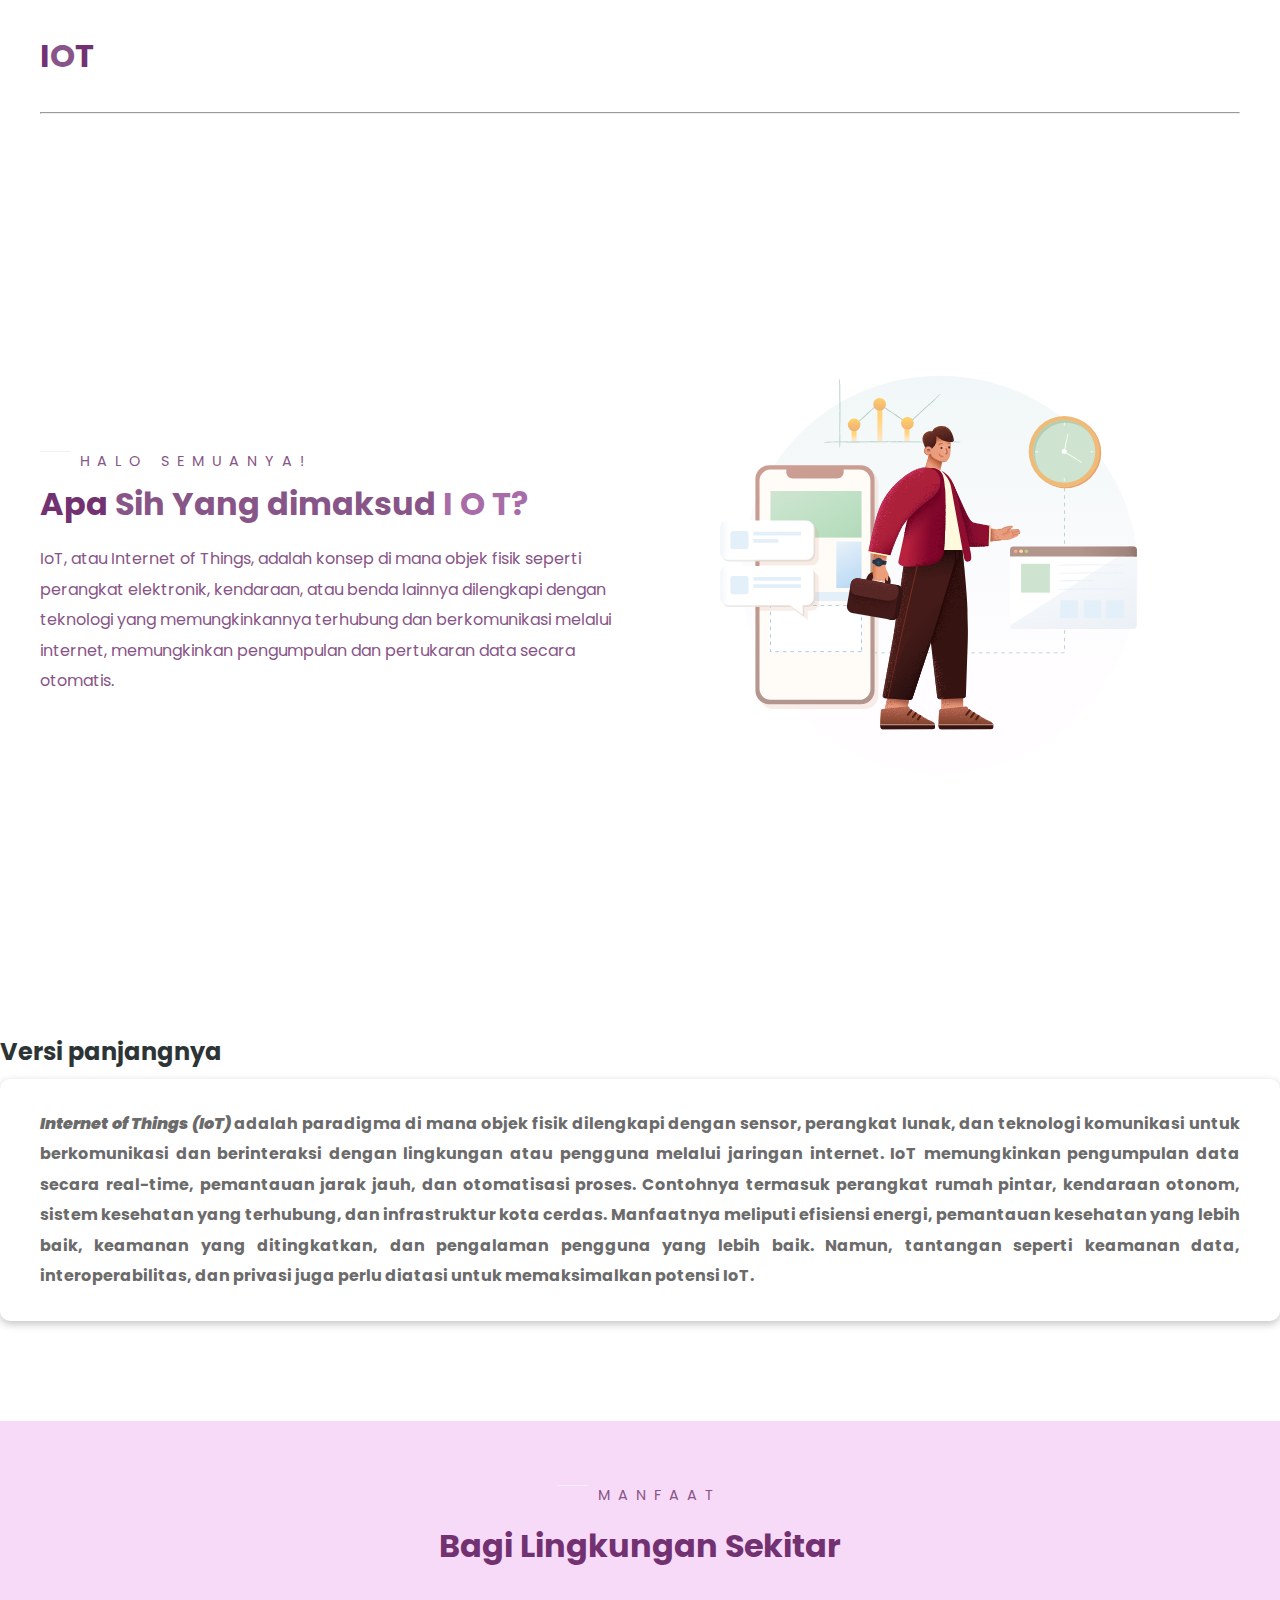
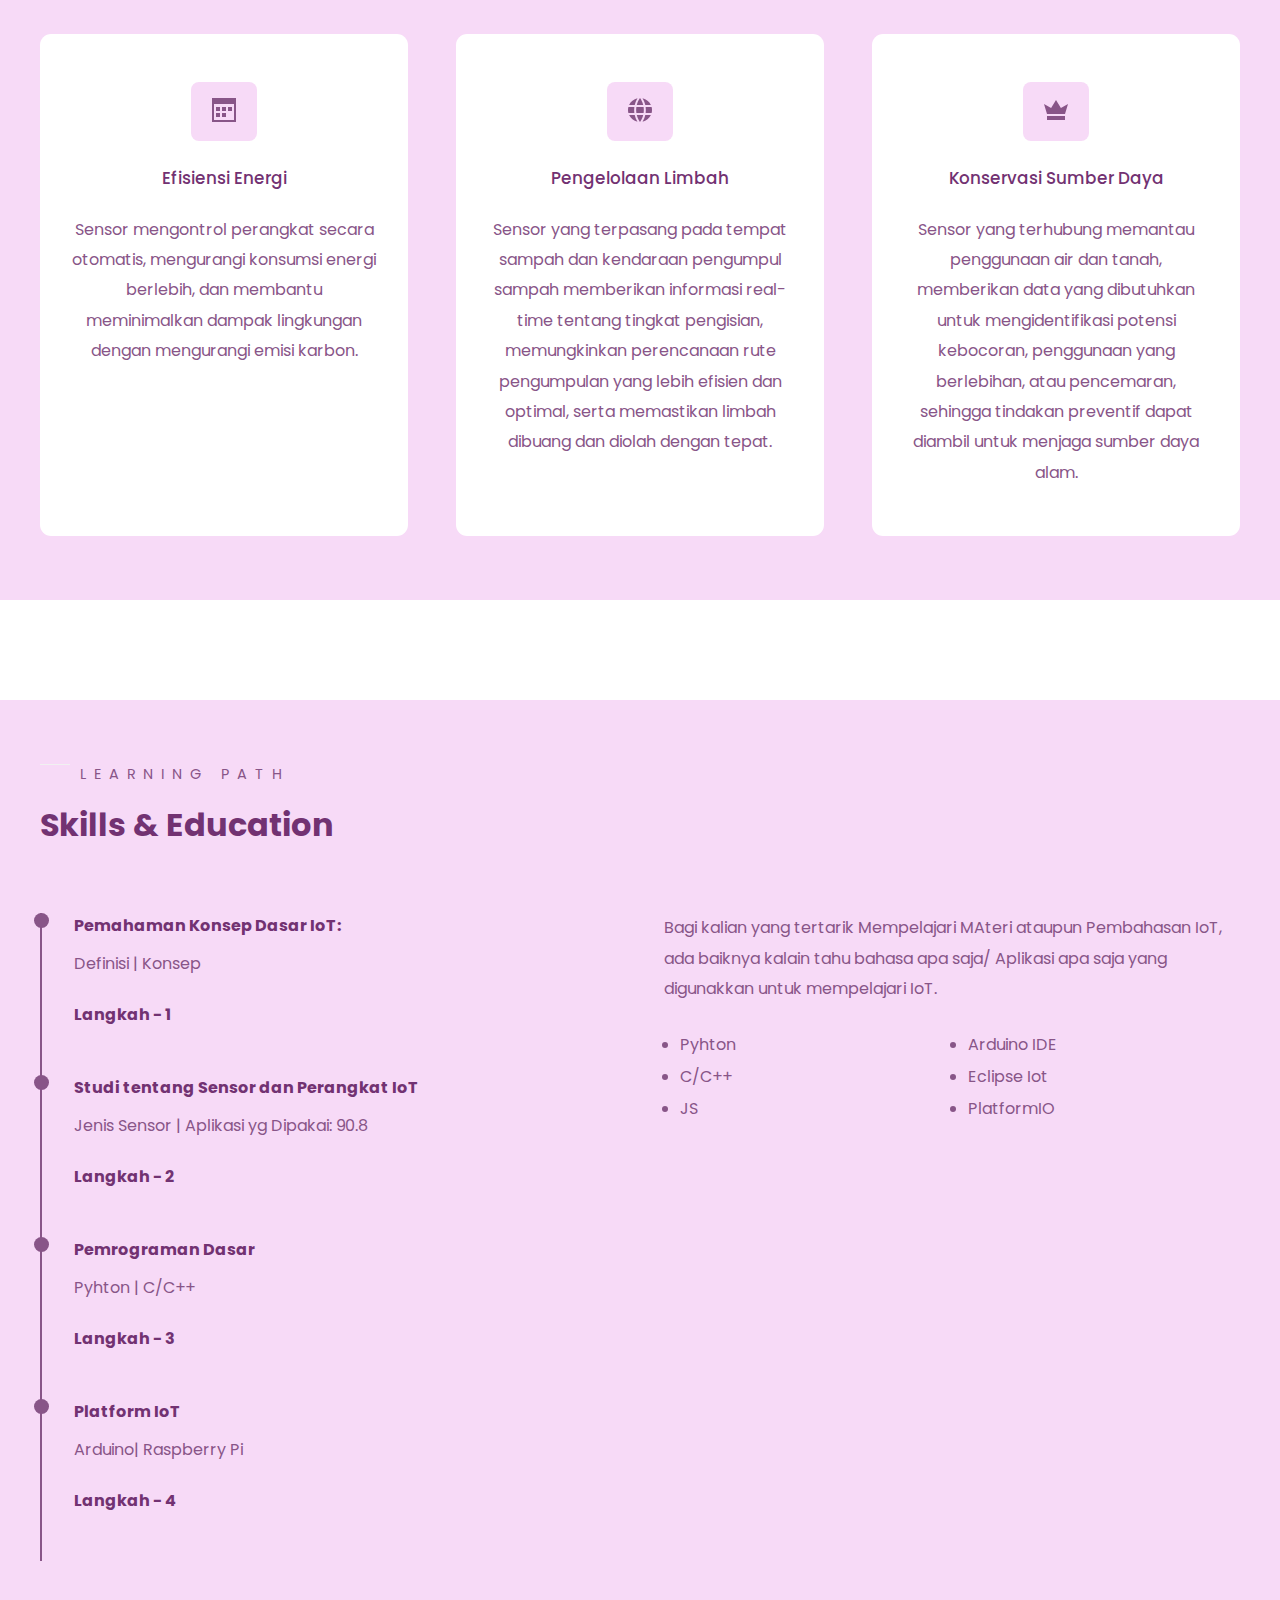
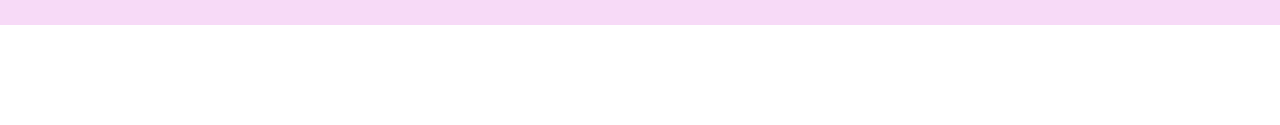
<file: webPelengkap IOT/index.html>
<!DOCTYPE html>
<html lang="en">
  <head>
    <meta charset="UTF-8" />
    <meta name="viewport" content="width=device-width, initial-scale=1.0" />
    <title>Website Penjelasan IOT</title>
    <link rel="stylesheet" href="style.css" />
    <link rel="stylesheet" href="responsive.css" />
  </head>
  <body>
    <!-- Header -->
    <header>
      <div class="main-container">
        <div class="nav">
          <div class="logo">
            <a href="#">I<span>O</span>T</a>
          </div>

          <nav>
            <ul>
              <li><a href="#services">Services</a></li>
              <li><a href="#skills">Skills</a></li>
            </ul>
          </nav>
          <div class="menu">
            <div class="menu-1"></div>
            <div class="menu-2"></div>
            <div class="menu-3"></div>
          </div>
        </div>
        <hr />
        <section id="hero">
          <div class="hero-left">
            <h3 class="pre-title">Halo Semuanya!</h3>
            <h1 class="hero-name">
              Apa <span>Sih Yang dimaksud </span
              ><span style="color: rgb(168, 109, 168)">I O T?</span>
            </h1>
            <p>
              IoT, atau Internet of Things, adalah konsep di mana objek fisik seperti perangkat elektronik, kendaraan, atau benda lainnya dilengkapi dengan teknologi yang memungkinkannya terhubung dan berkomunikasi melalui internet, memungkinkan pengumpulan dan pertukaran data secara otomatis.
            </p>
          </div>
          <div class="hero-right">
            <img src="stuff/sapiens.svg" alt="Personal Standing" />
          </div>
        </section>
      </div>
    </header>
    <!-- End of Header -->

    <div class="container">
      <section class="about-section">
          <h2>Versi panjangnya</h2>
          <div class="section-content-wrapper">
              <p>
                  <b><i>Internet of Things (IoT) </i></b> adalah paradigma di mana objek fisik dilengkapi dengan sensor, perangkat lunak, dan teknologi komunikasi untuk berkomunikasi dan berinteraksi dengan lingkungan atau pengguna melalui jaringan internet. IoT memungkinkan pengumpulan data secara real-time, pemantauan jarak jauh, dan otomatisasi proses. Contohnya termasuk perangkat rumah pintar, kendaraan otonom, sistem kesehatan yang terhubung, dan infrastruktur kota cerdas. Manfaatnya meliputi efisiensi energi, pemantauan kesehatan yang lebih baik, keamanan yang ditingkatkan, dan pengalaman pengguna yang lebih baik. Namun, tantangan seperti keamanan data, interoperabilitas, dan privasi juga perlu diatasi untuk memaksimalkan potensi IoT.
      </section>
    <!-- Services -->
    <section id="services">
      <div class="services main-container">
        <h3 class="pre-title">Manfaat </h3>
        <h1 class="section-title services-title">Bagi Lingkungan Sekitar</h1>

        <div class="grid-3">
          <!-- Service 1 -->
          <div class="service">
            <div class="service-icon">
              <svg
                xmlns="http://www.w3.org/2000/svg"
                width="24"
                height="24"
                viewBox="0 0 24 24"
              >
                <path
                  d="M22 6v16h-20v-16h20zm2-6h-24v24h24v-24zm-16 9h-4v4h4v-4zm6 0h-4v4h4v-4zm6 0h-4v4h4v-4zm-12 6h-4v4h4v-4zm6 0h-4v4h4v-4z"
                />
              </svg>
            </div>
            <h4>Efisiensi Energi</h4>
            <p>
              Sensor mengontrol perangkat secara otomatis, mengurangi konsumsi energi berlebih, dan membantu meminimalkan dampak lingkungan dengan mengurangi emisi karbon.
            </p>
          </div>

          <!-- Service 2 -->
          <div class="service">
            <div class="service-icon">
              <svg
                width="24"
                height="24"
                xmlns="http://www.w3.org/2000/svg"
                fill-rule="evenodd"
                clip-rule="evenodd"
              >
                <path
                  d="M15.246 17c-.927 3.701-2.547 6-3.246 7-.699-1-2.32-3.298-3.246-7h6.492zm7.664 0c-1.558 3.391-4.65 5.933-8.386 6.733 1.315-2.068 2.242-4.362 2.777-6.733h5.609zm-21.82 0h5.609c.539 2.386 1.47 4.678 2.777 6.733-3.736-.8-6.828-3.342-8.386-6.733zm14.55-2h-7.28c-.29-1.985-.29-4.014 0-6h7.281c.288 1.986.288 4.015-.001 6zm-9.299 0h-5.962c-.248-.958-.379-1.964-.379-3s.131-2.041.379-3h5.962c-.263 1.988-.263 4.012 0 6zm17.28 0h-5.963c.265-1.988.265-4.012.001-6h5.962c.247.959.379 1.964.379 3s-.132 2.042-.379 3zm-8.375-8h-6.492c.925-3.702 2.546-6 3.246-7 1.194 1.708 2.444 3.799 3.246 7zm-8.548-.001h-5.609c1.559-3.39 4.651-5.932 8.387-6.733-1.237 1.94-2.214 4.237-2.778 6.733zm16.212 0h-5.609c-.557-2.462-1.513-4.75-2.778-6.733 3.736.801 6.829 3.343 8.387 6.733z"
                />
              </svg>
            </div>
            <h4>Pengelolaan Limbah</h4>
            <p>
              Sensor yang terpasang pada tempat sampah dan kendaraan pengumpul sampah memberikan informasi real-time tentang tingkat pengisian, memungkinkan perencanaan rute pengumpulan yang lebih efisien dan optimal, serta memastikan limbah dibuang dan diolah dengan tepat.
            </p>
          </div>

          <!-- Service 3 -->
          <div class="service">
            <div class="service-icon">
              <svg
                xmlns="http://www.w3.org/2000/svg"
                width="24"
                height="24"
                viewBox="0 0 24 24"
              >
                <path
                  d="M3 16l-3-10 7.104 4 4.896-8 4.896 8 7.104-4-3 10h-18zm0 2v4h18v-4h-18z"
                />
              </svg>
            </div>
            <h4>Konservasi Sumber Daya</h4>
            <p>
              Sensor yang terhubung memantau penggunaan air dan tanah, memberikan data yang dibutuhkan untuk mengidentifikasi potensi kebocoran, penggunaan yang berlebihan, atau pencemaran, sehingga tindakan preventif dapat diambil untuk menjaga sumber daya alam.
            </p>
          </div>
        </div>
      </div>
    </section>
    <!-- End Of Services -->
    

    <!-- Skills & Education -->
    <section id="skills">
      <div class="skills main-container">
        <h3 class="pre-title">Learning Path</h3>
        <h1 class="section-title">Skills & Education</h1>

        <div class="skills-grid">
          <div class="skills-left">
            <div class="education">
              <div class="line">
                <div></div>
              </div>

              <div class="education-info">
                <h4 class="education-title">Pemahaman Konsep Dasar IoT:</h4>
                <p>Definisi | Konsep</p>
                <h4 class="education-years">Langkah - 1</h4>
              </div>
            </div>

            <div class="education">
              <div class="line">
                <div></div>
              </div>

              <div class="education-info">
                <h4 class="education-title">Studi tentang Sensor dan Perangkat IoT</h4>
                <p>Jenis Sensor | Aplikasi yg Dipakai: 90.8</p>
                <h4 class="education-years">Langkah - 2</h4>
              </div>
            </div>

            <div class="education">
              <div class="line">
                <div></div>
              </div>

              <div class="education-info">
                <h4 class="education-title">Pemrograman Dasar</h4>
                <p>Pyhton | C/C++</p>
                <h4 class="education-years">Langkah - 3</h4>
              </div>
            </div>

            <div class="education">
              <div class="line">
                <div></div>
              </div>

              <div class="education-info">
                <h4 class="education-title">Platform IoT</h4>
                <p>Arduino| Raspberry Pi</p>
                <h4 class="education-years">Langkah - 4</h4>
              </div>
            </div>
            </div>
            <div class="skills-right">
              <p>Bagi kalian yang tertarik Mempelajari MAteri ataupun Pembahasan IoT, ada baiknya kalain tahu bahasa apa saja/ Aplikasi apa saja yang digunakkan untuk mempelajari IoT.</p>

                <div class="skills-list">
                  <ul>
                    <li>Pyhton</li>
                    <li>C/C++</li>
                    <li>JS</li>
                  </ul>

                  <ul>
                    <li>Arduino IDE</li>
                    <li>Eclipse Iot</li>
                    <li>PlatformIO</li>
                  </ul>
                </div>
            </div>
          </div>
        </div>
      </div>
    </section>
    <!-- The End of Skills -->

    

    <script src="main.js"></script>
  </body>
</html>
</file>
<file: webPelengkap IOT/style.css>
@import url('https://fonts.googleapis.com/css2?family=Borel&family=Poppins:wght@400;500;700;900&display=swap');

:root {
    --primaryIconTextColor: rgb(114, 50, 114);
    --secondaryIconTextColor: rgb(136, 85, 136);

    --borderButtonColor: #f1f1f1;

    --primaryBackgroundColor: white;
    --secondaryBackgroundColor: rgb(247, 218, 247);

    --sectionPadding: 4rem 0;
}

* {
    margin: 0;
    padding: 0;
    box-sizing: border-box;
}
body {
    font-family: "Poppins", sans-serif;
}
h1, h2, h3, h4, h5, h6 strong{
    color: var(--primaryIconTextColor);
}
p {
    font-size: 1rem;
    line-height: 1.9rem;
}
p, span, label, input, textarea, li {
    color: var(--secondaryIconTextColor);
}
a {
    text-decoration: none;
}

.main-container {
    width: 1200px;
    margin: 0 auto;
}

@media screen and (max-width: 1200px) {
    .main-container {
        width: 90%;
    }
}

.nav {
    display: flex;
    justify-content: space-between;
    padding: 2rem 0;
}
.nav ul {
    list-style: none;
    display: flex;
    gap: 3rem;
}
.logo {
    display: flex;
    align-items: center;
    font-weight: 700;
    font-size: 2rem;
}
.logo a {
    color: var(--primaryIconTextColor);
}
nav ul li {
    display: none;
    align-items: center;
}
nav ul li a {
    color: var(--primaryIconTextColor);
}

.btn {
    padding: 0.8rem 1.3rem;
    background-color: var(--primaryBackgroundColor);
    border: 1.5px solid var(--borderButtonColor);
    border-radius: 5px;
    cursor: pointer;
    transition: 0.2s ease-in-out;
}
.btn:hover {
    box-shadow: var(--secondaryBackgroundColor) 2px 2px 5px;
}
.menu {
    display: none;
    z-index: 99;
    position: fixed;
    right: 35px;
    top: 33px;
}
.menu div {
    width: 25px;
    height: 2px;
    background-color: var(--primaryIconTextColor);
    margin: 7px;
    transition: all, 0.3s;
    z-index: 99;
}

#hero {
    height: 720px;
    display: grid;
    grid-template-columns: 1fr 1fr;
    align-items: center;
}
.hero-name {
    font-size: 2rem;
    font-weight: 700;
    margin: 0.5rem 0 1rem;
}
.hero-right img {
    width: 90%;
}
.hero-right {
    display: flex;
    justify-content: center;
}
.pre-title {
    letter-spacing: 0.5rem;
    text-transform: uppercase;
    color:  var(--secondaryIconTextColor);
    position: relative;
    padding-left: 40px;
    width: fit-content;
    font-weight: 400;
    font-size: 0.9rem;
}
.pre-title::before {
    content: "";
    width: 30px;
    height: 1px;
    display: block;
    position: absolute;
    background-color: var(--borderButtonColor);
    left: 0;
}

section {
    margin: 100px 0px;
}

.about-section {
    margin-bottom: 40px;
}

 .about-section h2 {
    color: #2d3436;
    margin: 10px 0px;
}

* {
    margin: 0;
    padding: 0;
    box-sizing: border-box;
    scroll-behavior: smooth;
}
.h2 {
    display: block;
    font-size: 1.5rem;
    margin-block-start: 0.83em;
    margin-block-end: 0.83em;
    margin-inline-start: 0px;
    margin-inline-end: 0px;
    font-weight: bold;
    unicode-bidi: isolate;

}

 .about-section .section-content-wrapper {
    box-shadow: rgba(0, 0, 0, 0.24) 0px 3px 8px;
    padding: 30px 40px;
    border-radius: 10px;
}

 .about-section .section-content-wrapper p {
    color: rgb(107, 107, 107);
    font-weight: 700;
    text-align: justify;
}

#services {
    background: var(--secondaryBackgroundColor);
    padding: var(--sectionPadding);
}
.services .pre-title {
    margin: 0 auto;
}
.services-title {
    text-align: center;
}
.section-title {
    margin: 1rem 0 4rem;
    font-size: 2rem;
}
.grid-3 {
    display: grid;
    grid-template-columns: repeat(auto-fit, minmax(250px, 1fr));
    gap: 3rem;
}
.service {
    padding: 3rem 2rem;
    text-align: center;
    background-color: var(--primaryBackgroundColor);
    border-radius: 0.7rem;
}
.service h4 {
    margin: 1.5rem 0;
    font-weight: 500;
    font-size: 1.05rem;
}
.service-icon {
    background: var(--secondaryBackgroundColor);
    width: fit-content;
    margin: 0 auto;
    padding: 1rem 1.3rem 0.7rem;
    border-radius: 0.5rem;
}
.service-icon svg {
    fill: var(--secondaryIconTextColor);
}
#achievements {
    padding: var(--sectionPadding);
}
.achievement {
    border-radius: 0.7rem;
    border: 1px solid var(--secondaryBackgroundColor);
    overflow: hidden;
}
.achievement-cover img {
    width: 100%;
    height: 100%;
    object-fit: cover;
}
.achievement-info {
    padding: 2rem 1.5rem;
}
.achievement-title {
    display: flex;
    justify-content: space-between;
    align-items: center;
    gap: 1rem;
}
.achievement h4 {
    font-weight: 500;
    font-size: 1.5rem;
}
.achievement-tags {
    display: flex;
    gap: 1rem;
    margin: 1rem 0;
}
.achievement-tags div {
    font-size: 0.9rem;
    border: 1px solid var(--secondaryBackgroundColor);
    padding: 0.4rem 1rem;
    color: var(--secondaryIconTextColor);
}

#skills {
    padding: var(--sectionPadding);
    background: var(--secondaryBackgroundColor);
}
.skills-grid {
    display: grid;
    grid-template-columns: repeat(auto-fit, minmax(350px, 1fr));
    gap: 3rem;
}
.education {
    display: flex;
    gap: 2rem;
}
.education-line {
    padding: 0 0.7rem;
}
.education .line div {
    width: 2px;
    height: 100%;
    background: var(--secondaryIconTextColor);
    position: relative;
}
.education-info p{
    margin:  0.7rem 0 1.4rem;
}
.education-years {
    margin-bottom: 3rem;
}
.education .line div::before {
    content: "";
    width: 15px;
    height: 15px;
    background-color: var(--secondaryIconTextColor);
    border-radius: 50%;
    position: absolute;
    left: -6px;
}
.skills-list {
    display: grid;
    grid-template-columns: 1fr 1fr;
    margin-top: 1.5rem;
}
.skills-right ul {
    line-height: 2rem;
    padding: 0 1rem;
}

#contacts {
    padding: var(--sectionPadding);
}
.contact {
    display: grid;
    grid-template-columns: repeat(auto-fit, minmax(350px, 1fr));
    gap: 3rem;
}
.contact-form div {
    margin-bottom: 1.4rem;
}
.contact-form input, .contact-form textarea {
    width: 100%;
    padding: 0.75rem 1.3rem;
    font-family: "Poppins";
    border: 1px solid var(--secondaryBackgroundColor);
    border-radius: 10px;
    resize: none;
}
.contact-form input:focus, .contact-form textarea:focus {
    outline: none;
    border: 1px solid var(--primaryIconTextColor);
}
.btn-submit:hover {
    background-color: var(--primaryIconTextColor)
}
.btn-submit {
    width: 100%;
    padding: 0.75rem 1.3rem;
    background-color: var(--secondaryIconTextColor);
    color: white;
    border: none;
    border-radius: 5px;
    cursor: pointer;
    transition: 0.2s ease-in-out;
}
.contact-item {
    display: flex;
    gap: 1.5rem;
    margin-bottom: 2.5rem;
}
.contact-item-icon {
    background-color: var(--secondaryBackgroundColor);
    width: 53px;
    height: 53px;
    border-radius: 9px;
    display: flex;
    justify-content: center;
    align-items: center;
}
.contact-item-icon svg {
    fill: var(--secondaryIconTextColor);
}
.contact-item-detail {
    margin-bottom: 0.6rem;
}
</file>
<file: webPelengkap IOT/responsive.css>
@media screen and (max-width: 1000px) {
    p {
        font: 0.9rem;
        line-height: 1.8rem;
    }
    .grid-3 {
        gap: 1rem;
    }
    .skills-right ul li {
        font-size: 0.9rem;
    }
}

@media screen and (max-width: 825px) {
    .menu {
        display: block;
        cursor: pointer;
    }
    nav {
        position: fixed;
        width: 50%;
        right: 0;
        top: 0;
        height: 100vh;
        flex-direction: column;
        background-color: rgb(247, 218, 247);
        z-index: 9;
        transform: translateX(100%);
        transition: 0.3s ease-in-out;
    }
    nav ul {
        height: 100vh;
        align-items: center;
        flex-direction: column;
        justify-content: center;
    }
    .nav-active {
        transform: translateX(0);
    }
    .toggle-menu .menu-1 {
        transform: rotate(-45deg) translate(-5px, 7px);
    }
    .toggle-menu .menu-2 {
        opacity: 0;
    }
    .toggle-menu .menu-3 {
        transform: rotate(45deg) translate(-5px, -7px);
    }
    .section-title {
        font-size: 1.6rem;
        margin: 0.6rem 0 2.5rem;
    }
    .pre-title {
        font-size: 0.8rem;
    }

    #hero {
        grid-template-columns: 1fr;
        height: fit-content;
    }
    .hero-right {
        order: -1;
    }
    .hero-right img {
        width: 80%;
        margin-top: 20px;
    }
    .hero-left {
        text-align: center;
        padding: 0.5rem;
    }
    .hero-left .pre-title {
        margin: 0 auto;
    }
    .hero-name {
        font: 2.3rem;
        margin: 0.5rem;
    }
    .skill-grid {
        gap: 1rem;
    }
}
</file>
